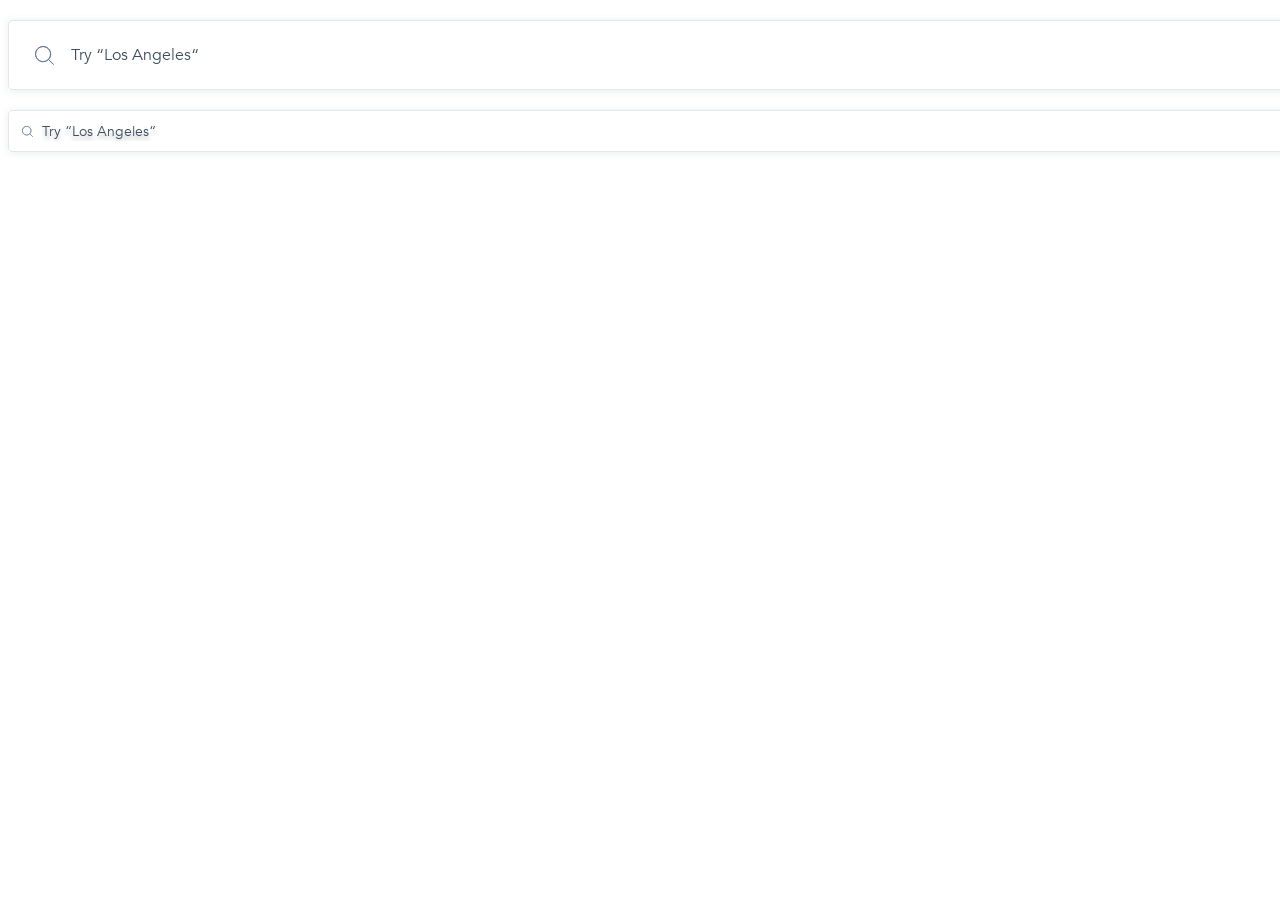
<file: index.html>
<!doctype html><html lang="en"><head><meta charset="utf-8"><meta name="viewport" content="width=device-width, user-scalable=no, initial-scale=1.0, maximum-scale=1.0, minimum-scale=1.0"><meta http-equiv="X-UA-Compatible" content="ie=edge"><title>Document</title><link rel="stylesheet" href="index.83b40f6c.css"></head><body> <form class="search-bar search-bar--big" data-qa="big"> <input class="search-bar--big__item" type="text" data-qa="keypress" placeholder="Try “Los Angeles“"> </form> <form class="search-bar search-bar--small" data-qa="small"> <input class="search-bar--small__item" type="text" placeholder="Try “Los Angeles“"> </form> </body></html>
</file>
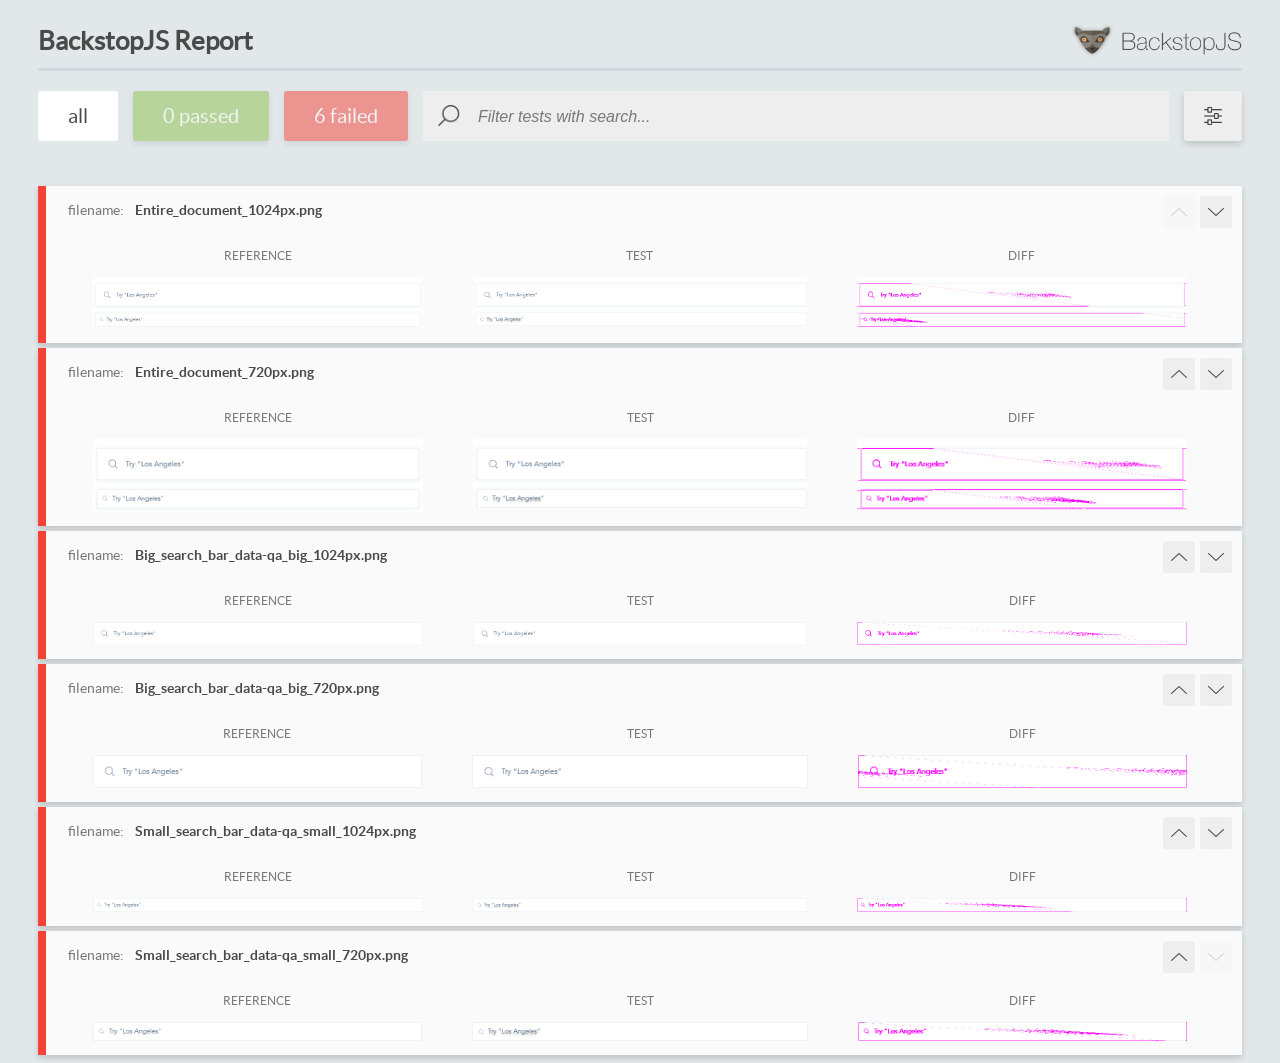
<file: report/html_report/index.html>
<!DOCTYPE html>
<html>
  <head>
    <meta charset="utf-8">
    <!-- Disable Cache -->
    <meta http-equiv="Cache-Control" content="no-cache, no-store, must-revalidate">
    <meta http-equiv="Pragma" content="no-cache">
    <meta http-equiv="Expires" content="0">

    <title>BackstopJS Report</title>

    <style>
      @font-face {
          font-family: 'latoregular';
          src: url('./assets/fonts/lato-regular-webfont.woff2') format('woff2'),
              url('./assets/fonts/lato-regular-webfont.woff') format('woff');
          font-weight: 400;
          font-style: normal;
      }
      @font-face {
          font-family: 'latobold';
          src: url('./assets/fonts/lato-bold-webfont.woff2') format('woff2'),
              url('./assets/fonts/lato-bold-webfont.woff') format('woff');
          font-weight: 700;
          font-style: normal;
      }

      .ReactModal__Body--open {
          overflow: hidden;
      }
      .ReactModal__Body--open .header {
        display: none;
      }

    </style>
  </head>
  <body style="background-color: #E2E7EA">
    <div id="root">

    </div>
    <script>
      function report (report) { // eslint-disable-line no-unused-vars
        window.tests = report;
      }
    </script>
    <script src="config.js"></script>
    <script src="index_bundle.js"></script>
  </body>
</html>
</file>
<file: index.83b40f6c.css>
@font-face{font-family:Avenir;src:url(Avenir-Book.657c3568.ttf)format("truetype");font-weight:300;font-style:normal}*{box-sizing:border-box;color:#3d4e61}body{flex-direction:column;margin:0;font-family:Avenir,sans-serif;font-weight:300;display:flex}.search-bar{margin:0 8px;box-shadow:0 1px 8px #3d4e611a}.search-bar--big{width:100%;margin-top:20px}.search-bar--big__item{background-image:url(Search.ccd3c07b.svg);background-position:26px;background-repeat:no-repeat;background-size:19px;border:1px solid #e1e7ed;border-radius:4px;width:100%;height:70px;padding:0 0 0 62px;font-family:Avenir,sans-serif;font-size:16px;line-height:100%}.search-bar--big__item::placeholder{text-shadow:none;color:#3d4e61}.search-bar--big__item:hover{box-shadow:0 4px 4px #00000040}.search-bar--big__item:focus{text-shadow:0 4px 4px #00000040;border-radius:3px;outline:none;font-family:Avenir,sans-serif;box-shadow:0 4px 4px #00000040}.search-bar--big__item:focus::placeholder{text-shadow:none;font-family:Avenir,sans-serif}.search-bar--small{width:100%;margin-top:20px}.search-bar--small__item{background-image:url(Search.ccd3c07b.svg);background-position:13px;background-repeat:no-repeat;background-size:11px;border:1px solid #e1e7ed;border-radius:4px;width:100%;height:42px;padding:0 0 0 33px;font-family:Avenir,sans-serif;font-size:14px;font-weight:400;line-height:100%}.search-bar--small__item::placeholder{text-shadow:0 4px 4px #00000040;color:#3d4e61}.search-bar--small__item:hover{box-shadow:0 3px 8px #3d4e6133}.search-bar--small__item:hover::placeholder{text-shadow:none}.search-bar--small__item:focus{background-color:#0000;background-image:url(Search.ccd3c07b.svg),linear-gradient(#fff 0%,#f6f6f7 100%);background-position:13px,0 0;background-repeat:no-repeat,repeat;background-size:11px;background-attachment:scroll,scroll;background-origin:padding-box,padding-box;background-clip:border-box,border-box;border-radius:3px;outline:none;font-family:Avenir,sans-serif;font-weight:900}.search-bar--small__item:focus::placeholder{text-shadow:none;font-family:Avenir,sans-serif;font-weight:400}
/*# sourceMappingURL=index.83b40f6c.css.map */
</file>
